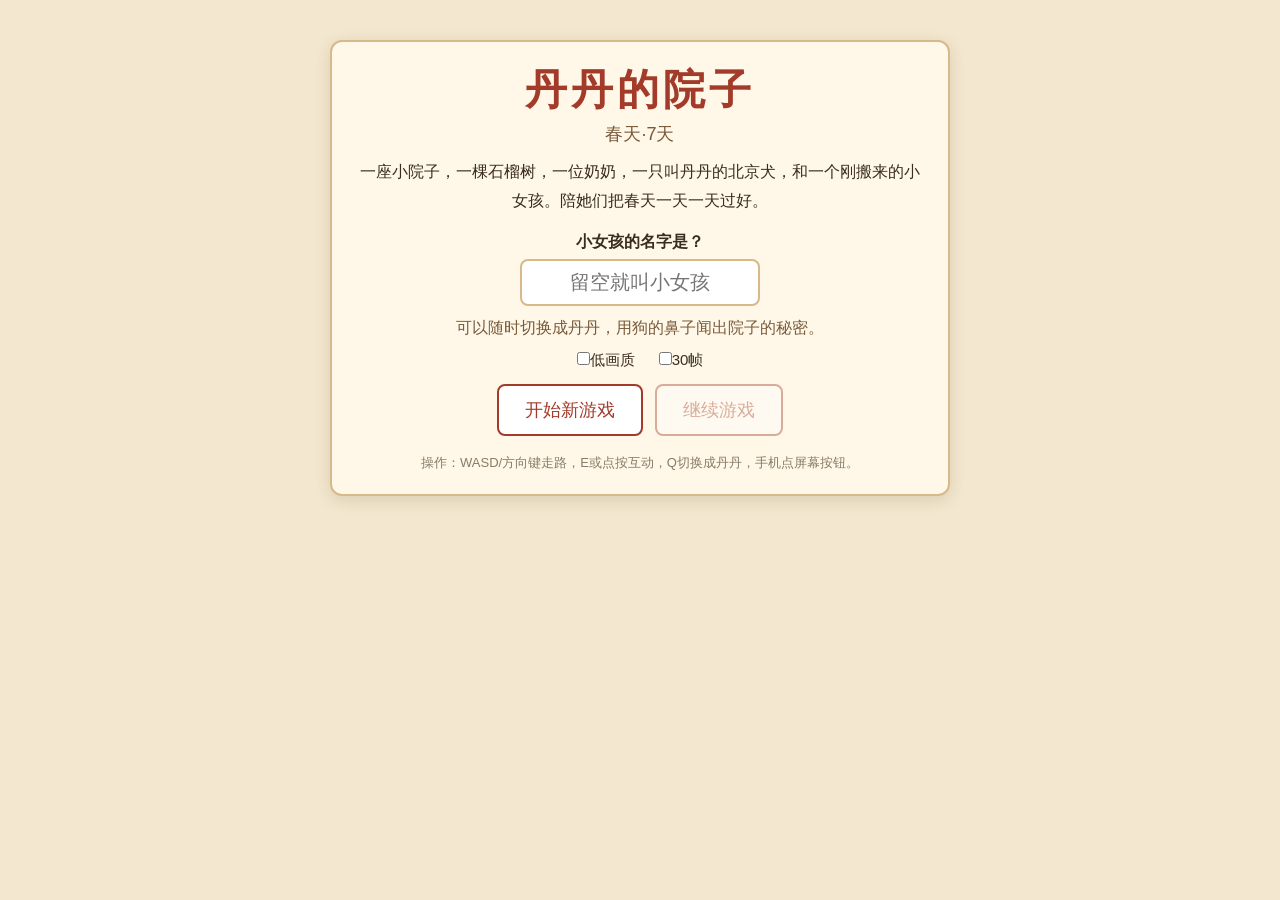
<file: public/index.html>
<!DOCTYPE html>
<html lang="zh-CN">
<head>
<meta charset="UTF-8">
<meta name="viewport" content="width=device-width,initial-scale=1,maximum-scale=1,user-scalable=no">
<link rel="icon" href="data:,">
<title>丹丹的院子·春天</title>
<link rel="stylesheet" href="style.css">
</head>
<body>
<div id="app">
  <!-- 开始画面 -->
  <div id="start-screen" class="panel">
    <h1>丹丹的院子</h1>
    <p class="sub">春天·7天</p>
    <p class="intro">一座小院子，一棵石榴树，一位奶奶，一只叫丹丹的北京犬，和一个刚搬来的小女孩。陪她们把春天一天一天过好。</p>
    <label class="name-label" for="girl-name">小女孩的名字是？</label>
    <input id="girl-name" type="text" maxlength="8" placeholder="留空就叫小女孩" autocomplete="off">
    <p class="hint">可以随时切换成丹丹，用狗的鼻子闻出院子的秘密。</p>
    <div class="perf-row">
      <label><input type="checkbox" id="opt-lowq">低画质</label>
      <label><input type="checkbox" id="opt-fps30">30帧</label>
    </div>
    <div class="btn-row">
      <button id="btn-start" class="big">开始新游戏</button>
      <button id="btn-continue" class="big" disabled>继续游戏</button>
    </div>
    <p class="keys">操作：WASD/方向键走路，E或点按互动，Q切换成丹丹，手机点屏幕按钮。</p>
  </div>

  <!-- 游戏画面 -->
  <div id="game-screen" hidden>
    <div id="hud">
      <div id="hud-day">第1天·春天</div>
      <div id="hud-weather">☀晴·上午</div>
      <div id="hud-ap">时光✦6</div>
      <div id="hud-trust">丹丹信任♥0</div>
      <div id="hud-mood">奶奶心情☺6</div>
      <div id="hud-btns">
        <button id="btn-switch" title="切换角色(Q)">切换：小女孩</button>
        <button id="btn-chat">和奶奶聊聊</button>
        <button id="btn-sound" title="声音开关">🔊声音开</button>
        <button id="btn-album">相册</button>
        <button id="btn-recipes">菜谱</button>
        <button id="btn-save">保存</button>
        <button id="btn-settings">设置</button>
        <button id="btn-dinner">吃晚饭</button>
      </div>
    </div>
    <div id="main-row">
      <div id="canvas-wrap">
        <canvas id="cv" width="960" height="760"></canvas>
        <div id="toast" hidden></div>
      </div>
      <div id="task-panel">
        <h3>今天要做的事</h3>
        <ul id="task-list"></ul>
        <h3>院子里的地方</h3>
        <div id="area-list"></div>
        <p class="task-tip">走到地方附近按E，或直接点地方名字，角色会自己走过去。</p>
      </div>
    </div>
    <!-- 触屏按钮 -->
    <div id="touch">
      <div id="dpad">
        <button data-dir="up">▲</button>
        <div class="dpad-mid"><button data-dir="left">◀</button><button data-dir="down">▼</button><button data-dir="right">▶</button></div>
      </div>
      <div id="touch-actions">
        <button id="btn-act">互动(E)</button>
        <button id="btn-switch2">切换(Q)</button>
      </div>
      <div id="dog-actions" hidden>
        <button data-dog="smell">闻</button>
        <button data-dog="hear">听</button>
        <button data-dog="drill">钻</button>
        <button data-dog="carry">叼</button>
      </div>
    </div>
    <div id="settings-panel" class="panel" hidden>
      <h3>设置</h3>
      <label><input type="checkbox" id="set-lowq">低画质（关粒子与阴影，旧手机更流畅）</label>
      <label><input type="checkbox" id="set-fps30">30帧（限制渲染帧率）</label>
      <div class="btn-row">
        <button id="btn-restart">重新开始</button>
        <button id="btn-close-settings">关闭</button>
      </div>
    </div>
  </div>

  <!-- 对话框 -->
  <div id="dialogue" class="modal" hidden>
    <div class="modal-box">
      <div id="dlg-speaker"></div>
      <div id="dlg-text"></div>
      <button id="dlg-next" class="big">继续</button>
    </div>
  </div>

  <!-- 做饭小游戏：火候计时 -->
  <div id="cook" class="modal" hidden>
    <div class="modal-box">
      <div id="cook-title"></div>
      <p id="cook-hint"></p>
      <div id="cook-steps"></div>
      <div id="cook-meter"><div id="cook-zone"></div><div id="cook-marker"></div></div>
      <div id="cook-score"></div>
      <div id="cook-choices"></div>
      <button id="cook-close" class="big">先不做了</button>
    </div>
  </div>

  <!-- 记忆拼图 -->
  <div id="puzzle" class="modal" hidden>
    <div class="modal-box">
      <div id="puzzle-title">拼一拼这段记忆</div>
      <p id="puzzle-hint">按事情发生的先后顺序点三张卡片，点错两次也会告诉你正确答案。</p>
      <div id="puzzle-cards"></div>
      <div id="puzzle-status"></div>
      <button id="puzzle-close" class="big">先收起来</button>
    </div>
  </div>

  <!-- 和奶奶 / 丹丹聊天（大模型走后端，离线时用手写台词） -->
  <div id="chat" class="modal" hidden>
    <div class="modal-box">
      <div id="chat-title">和奶奶聊聊</div>
      <div id="chat-badge">离线</div>
      <div id="chat-log"></div>
      <div id="chat-speakers">
        <button data-speaker="grandma" class="on">奶奶</button>
        <button data-speaker="dandan">丹丹的心声</button>
      </div>
      <div class="chat-row">
        <input id="chat-input" type="text" maxlength="60" placeholder="说一句吧（每天最多聊8句）">
        <button id="chat-send" class="big">说</button>
      </div>
      <p id="chat-tip">大模型只聊家常、只讲院子里的真事；走路、做饭、种花这些玩法不走大模型。</p>
      <button id="chat-close" class="big">合上</button>
    </div>
  </div>

  <!-- 相册/菜谱 -->
  <div id="collect" class="modal" hidden>
    <div class="modal-box">
      <div id="collect-title"></div>
      <div id="collect-body"></div>
      <button id="collect-close" class="big">合上</button>
    </div>
  </div>

  <!-- 晚饭总结 -->
  <div id="dinner" class="modal" hidden>
    <div class="modal-box">
      <div id="dinner-title"></div>
      <div id="dinner-body"></div>
      <button id="dinner-next" class="big">明天见</button>
    </div>
  </div>

  <!-- 结局 -->
  <div id="ending" class="modal" hidden>
    <div class="modal-box">
      <div id="ending-title"></div>
      <div id="ending-body"></div>
      <button id="ending-restart" class="big">再过一个春天</button>
    </div>
  </div>
</div>
<script src="app.js"></script>
</body>
</html>
</file>
<file: public/style.css>
*{box-sizing:border-box;margin:0;padding:0}
[hidden]{display:none!important}
html,body{background:#f3e7cf;color:#3a2c1e;font-family:"PingFang SC","Microsoft YaHei",sans-serif}
#app{max-width:1180px;margin:0 auto;padding:10px}
h1{font-size:42px;color:#a33b2a;letter-spacing:4px;text-align:center}
.sub{text-align:center;color:#7a5a3a;font-size:18px;margin:4px 0 12px}
.intro{max-width:560px;margin:0 auto 16px;line-height:1.8;text-align:center}
.panel{background:#fff8e8;border:2px solid #d8b98a;border-radius:12px;padding:20px;box-shadow:0 4px 16px rgba(90,60,20,.15)}
#start-screen{max-width:620px;margin:30px auto;text-align:center}
.name-label{display:block;font-weight:700;margin:10px 0 6px}
#girl-name{font-size:20px;padding:10px 14px;width:240px;border:2px solid #d8b98a;border-radius:8px;background:#fff;text-align:center}
.hint{margin:12px 0;color:#7a5a3a}
.perf-row{display:flex;gap:24px;justify-content:center;margin:10px 0;font-size:15px}
.btn-row{display:flex;gap:12px;justify-content:center;margin-top:14px;flex-wrap:wrap}
button{font-family:inherit;font-size:15px;padding:9px 16px;border:2px solid #a33b2a;background:#fff;color:#a33b2a;border-radius:8px;cursor:pointer}
button:hover{background:#a33b2a;color:#fff}
button.big{font-size:18px;padding:12px 26px}
button:disabled{opacity:.4;cursor:default}
.keys{margin-top:16px;color:#8a7a66;font-size:13px;line-height:1.7}
#hud{display:flex;flex-wrap:wrap;gap:10px;align-items:center;background:#fff8e8;border:2px solid #d8b98a;border-radius:10px;padding:8px 12px;margin-bottom:8px}
#hud-day{font-weight:700;font-size:17px}
#hud-trust{color:#a33b2a;font-weight:700}
#hud-btns{margin-left:auto;display:flex;gap:6px;flex-wrap:wrap}
#hud-btns button{padding:6px 10px;font-size:14px}
#main-row{display:flex;gap:10px;align-items:flex-start}
#canvas-wrap{position:relative;flex:0 0 auto}
#cv{display:block;width:960px;max-width:100%;height:auto;background:#e8d5a8;border:3px solid #8a6a45;border-radius:8px;touch-action:none}
#toast{position:absolute;left:50%;bottom:14px;transform:translateX(-50%);background:rgba(58,44,30,.92);color:#fff;padding:8px 16px;border-radius:20px;font-size:15px;max-width:90%;text-align:center;pointer-events:none}
#task-panel{flex:1;min-width:210px;background:#fff8e8;border:2px solid #d8b98a;border-radius:10px;padding:12px}
#task-panel h3{font-size:16px;margin:6px 0 8px;color:#a33b2a}
#task-list{list-style:none;line-height:1.9;font-size:15px}
#task-list li.done{color:#7a9a4a;text-decoration:line-through}
#area-list{display:flex;flex-wrap:wrap;gap:6px}
#area-list button{padding:5px 9px;font-size:13px;border-color:#8a6a45;color:#5a4632}
#area-list button:hover{background:#8a6a45;color:#fff}
.task-tip{font-size:13px;color:#8a7a66;margin-top:10px;line-height:1.6}
#touch{display:flex;gap:16px;align-items:center;margin-top:10px;flex-wrap:wrap}
#dpad button,#touch-actions button,#dog-actions button{width:56px;height:48px;font-size:18px;padding:0}
.dpad-mid{display:flex;gap:4px;margin-top:4px}
#dpad{display:flex;flex-direction:column;align-items:center}
#touch-actions,#dog-actions{display:flex;gap:8px;flex-wrap:wrap}
#dog-actions button{background:#fdf0c8;border-color:#b98a1e;color:#7a5a10}
#dog-actions button:hover{background:#b98a1e;color:#fff}
.modal{position:fixed;inset:0;background:rgba(40,25,10,.55);display:flex;align-items:center;justify-content:center;z-index:50;padding:16px}
.modal-box{background:#fff8e8;border:2px solid #d8b98a;border-radius:12px;padding:22px;max-width:560px;width:100%;max-height:86vh;overflow:auto}
#dlg-speaker{font-weight:700;color:#a33b2a;font-size:17px;margin-bottom:8px}
#dlg-text{line-height:1.9;font-size:17px;white-space:pre-line;margin-bottom:16px}
#cook-title,#collect-title,#dinner-title,#ending-title{font-weight:700;font-size:19px;color:#a33b2a;margin-bottom:10px}
#cook-hint,#dinner-body,#ending-body,#collect-body{line-height:1.9;font-size:16px;white-space:pre-line;margin-bottom:12px}
#cook-steps{margin:8px 0;font-size:15px;color:#7a5a3a}
#cook-choices{display:flex;gap:8px;flex-wrap:wrap;margin:10px 0}
#cook-choices button{border-color:#5a7a3a;color:#4a6a2a}
#cook-choices button:hover{background:#5a7a3a;color:#fff}
#settings-panel{margin-top:10px}
#settings-panel label{display:block;margin:8px 0}
@media(max-width:900px){
  #main-row{flex-direction:column}
  #task-panel{width:100%}
  h1{font-size:32px}
  #cv{width:100%}
}

#hud-weather,#hud-ap,#hud-mood{font-weight:700}
#hud-ap{color:#7a5a10}
#hud-mood{color:#8a7a99}
#cook-meter{position:relative;height:22px;background:#e8d5a8;border:2px solid #8a6a45;border-radius:11px;margin:10px 0;overflow:hidden}
#cook-zone{position:absolute;top:0;bottom:0;left:38%;width:24%;background:#7a9a4a}
#cook-marker{position:absolute;top:-2px;bottom:-2px;left:50%;width:6px;background:#a33b2a;border-radius:3px}
#cook-score{font-size:15px;color:#7a5a3a;margin:6px 0}
#puzzle-cards{display:flex;flex-direction:column;gap:8px;margin:12px 0}
#puzzle-cards button{text-align:left;line-height:1.6;border-color:#5a7a3a;color:#4a6a2a}
#puzzle-cards button.picked{background:#5a7a3a;color:#fff}
#puzzle-status{font-size:15px;color:#7a5a3a;margin:8px 0;white-space:pre-line}
#chat-badge{display:inline-block;background:#d8b98a;color:#5a4632;border-radius:12px;padding:2px 10px;font-size:13px;margin-bottom:8px}
#chat-badge.on{background:#7a9a4a;color:#fff}
#chat-log{max-height:240px;overflow:auto;border:1px solid #d8b98a;border-radius:8px;padding:10px;background:#fff;line-height:1.8;font-size:16px;margin-bottom:10px}
#chat-log .me{color:#a33b2a}
#chat-log .them{color:#3a2c1e}
#chat-speakers{display:flex;gap:8px;margin-bottom:10px}
#chat-speakers button.on{background:#a33b2a;color:#fff}
.chat-row{display:flex;gap:8px;margin-bottom:8px}
#chat-input{flex:1;font-size:16px;padding:10px;border:2px solid #d8b98a;border-radius:8px}
#chat-tip{font-size:13px;color:#8a7a66;line-height:1.6;margin-bottom:10px}
</file>
